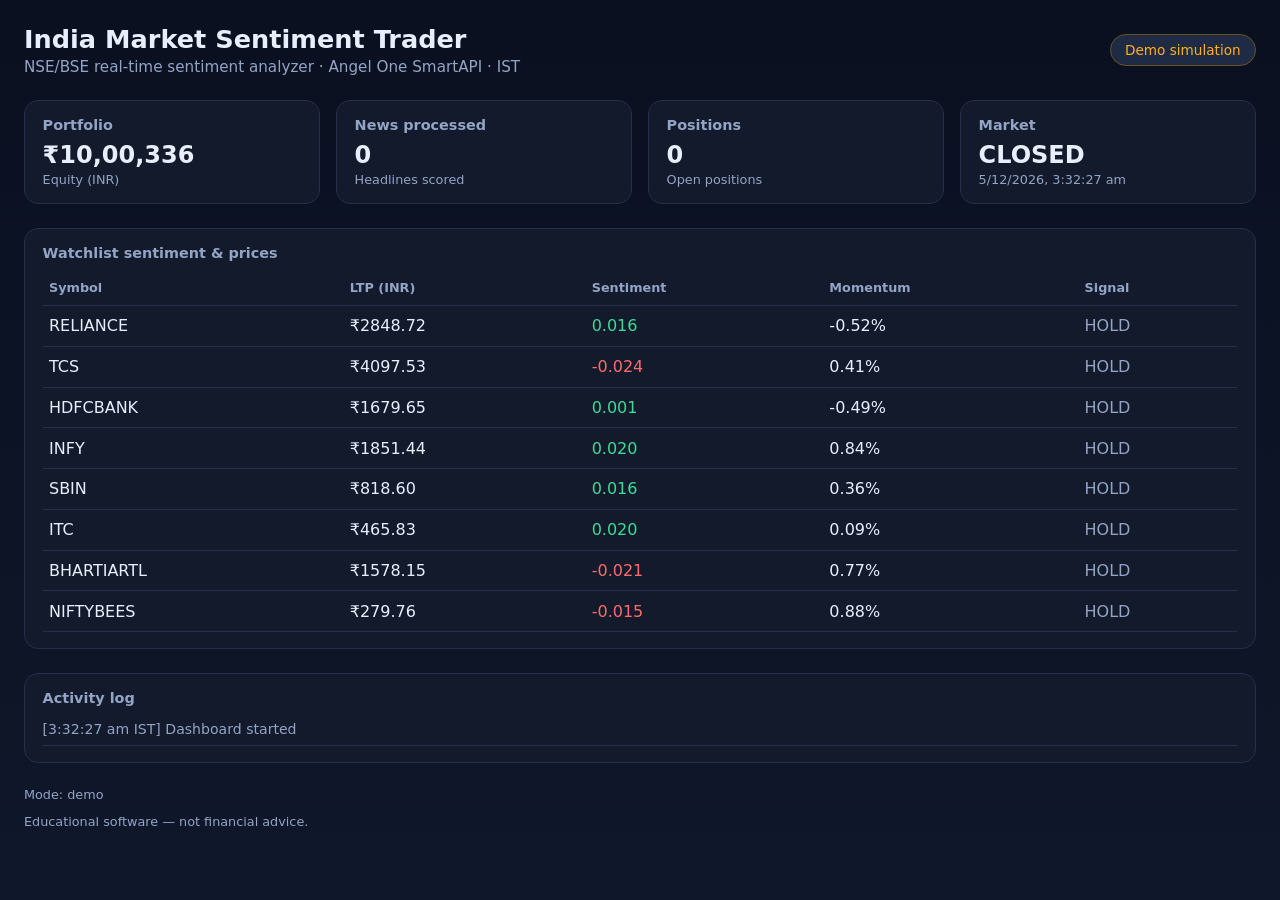
<file: india-market-sentiment-trader/docs/index.html>
<!DOCTYPE html>
<html lang="en">
<head>
  <meta charset="UTF-8" />
  <meta name="viewport" content="width=device-width, initial-scale=1.0" />
  <title>India Market Sentiment Trader</title>
  <link rel="stylesheet" href="style.css" />
</head>
<body>
  <header>
    <div>
      <h1>India Market Sentiment Trader</h1>
      <p class="subtitle">NSE/BSE real-time sentiment analyzer · Angel One SmartAPI · IST</p>
    </div>
    <div class="status-pill" id="bot-status">Connecting…</div>
  </header>

  <section class="cards">
    <article class="card">
      <h2>Portfolio</h2>
      <p class="metric" id="equity">—</p>
      <p class="label">Equity (INR)</p>
    </article>
    <article class="card">
      <h2>News processed</h2>
      <p class="metric" id="news-count">—</p>
      <p class="label">Headlines scored</p>
    </article>
    <article class="card">
      <h2>Positions</h2>
      <p class="metric" id="positions">—</p>
      <p class="label">Open positions</p>
    </article>
    <article class="card">
      <h2>Market</h2>
      <p class="metric" id="market-state">—</p>
      <p class="label" id="market-time">IST</p>
    </article>
  </section>

  <section class="panel">
    <h2>Watchlist sentiment &amp; prices</h2>
    <table>
      <thead>
        <tr>
          <th>Symbol</th>
          <th>LTP (INR)</th>
          <th>Sentiment</th>
          <th>Momentum</th>
          <th>Signal</th>
        </tr>
      </thead>
      <tbody id="watchlist-body"></tbody>
    </table>
  </section>

  <section class="panel">
    <h2>Activity log</h2>
    <ul id="activity-log" class="log"></ul>
  </section>

  <footer>
    <p id="mode-label">Mode: demo</p>
    <p>Educational software — not financial advice.</p>
  </footer>

  <script src="app.js"></script>
</body>
</html>
</file>
<file: india-market-sentiment-trader/docs/style.css>
:root {
  --bg: #0b1220;
  --panel: #121a2b;
  --text: #e8eefc;
  --muted: #93a4c7;
  --accent: #3ddc97;
  --warn: #ffb020;
  --danger: #ff6b6b;
  --border: #24304a;
}

* { box-sizing: border-box; }
body {
  margin: 0;
  font-family: Inter, system-ui, sans-serif;
  background: linear-gradient(180deg, #0a1020 0%, #0f172a 100%);
  color: var(--text);
  min-height: 100vh;
  padding: 1.5rem;
}

header {
  display: flex;
  justify-content: space-between;
  align-items: center;
  gap: 1rem;
  margin-bottom: 1.5rem;
}

h1 { margin: 0 0 0.25rem; font-size: 1.6rem; }
.subtitle { margin: 0; color: var(--muted); font-size: 0.95rem; }

.status-pill {
  padding: 0.45rem 0.9rem;
  border-radius: 999px;
  background: #1f2a44;
  border: 1px solid var(--border);
  font-size: 0.85rem;
}
.status-pill.ok { color: var(--accent); border-color: #2f6e57; }
.status-pill.demo { color: var(--warn); border-color: #6a5220; }

.cards {
  display: grid;
  grid-template-columns: repeat(auto-fit, minmax(180px, 1fr));
  gap: 1rem;
  margin-bottom: 1.5rem;
}

.card, .panel {
  background: var(--panel);
  border: 1px solid var(--border);
  border-radius: 14px;
  padding: 1rem 1.1rem;
}

.card h2, .panel h2 {
  margin: 0 0 0.5rem;
  font-size: 0.9rem;
  color: var(--muted);
  font-weight: 600;
}

.metric { margin: 0; font-size: 1.5rem; font-weight: 700; }
.label { margin: 0.2rem 0 0; color: var(--muted); font-size: 0.8rem; }

.panel { margin-bottom: 1.5rem; overflow-x: auto; }

table { width: 100%; border-collapse: collapse; }
th, td { text-align: left; padding: 0.65rem 0.4rem; border-bottom: 1px solid var(--border); }
th { color: var(--muted); font-size: 0.8rem; }

.sentiment-pos { color: var(--accent); }
.sentiment-neg { color: var(--danger); }
.signal-buy { color: var(--accent); font-weight: 700; }
.signal-sell { color: var(--danger); font-weight: 700; }
.signal-hold { color: var(--muted); }

.log {
  list-style: none;
  margin: 0;
  padding: 0;
  max-height: 220px;
  overflow-y: auto;
}
.log li {
  padding: 0.45rem 0;
  border-bottom: 1px solid var(--border);
  font-size: 0.88rem;
  color: var(--muted);
}

footer {
  color: var(--muted);
  font-size: 0.8rem;
  margin-top: 1rem;
}
</file>
